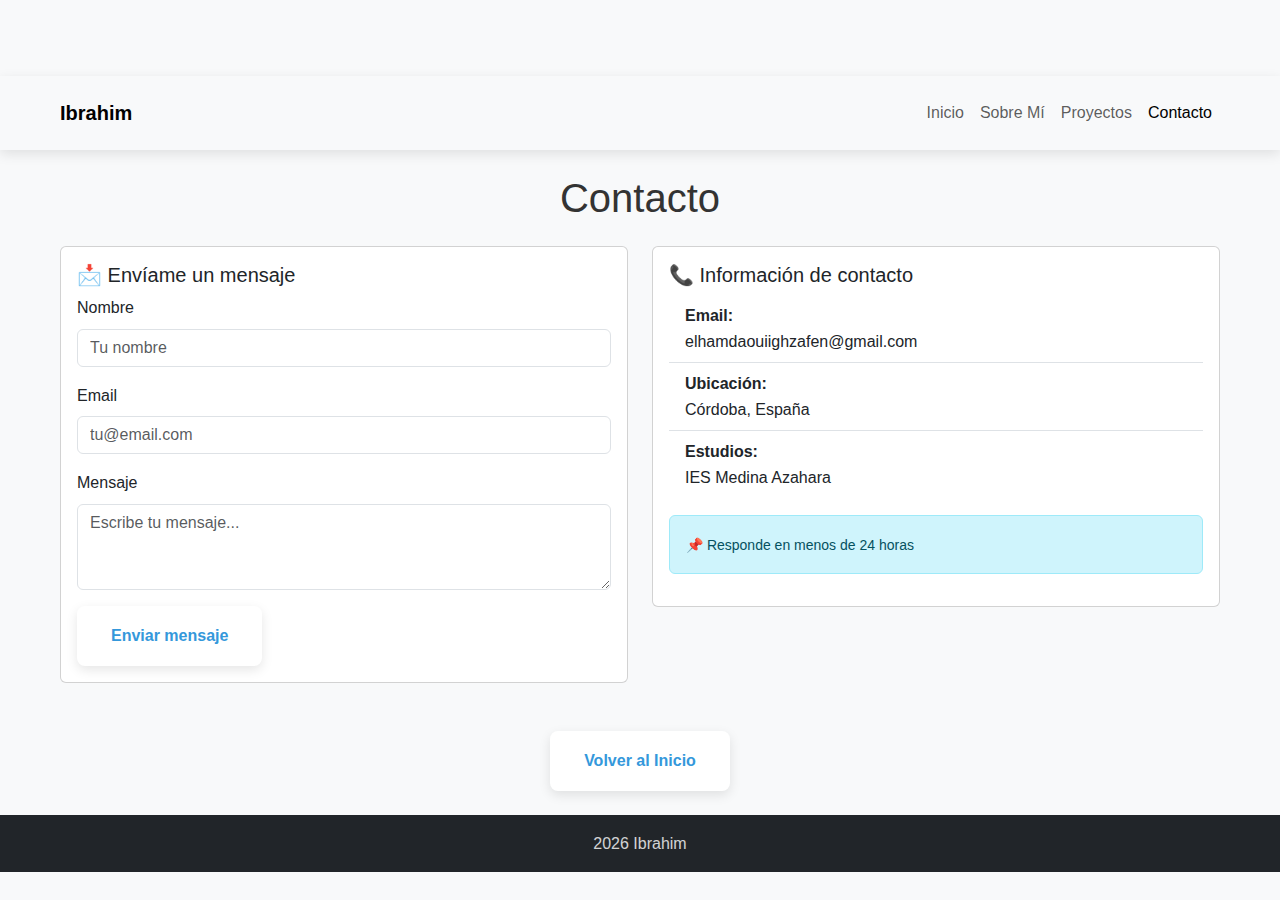
<file: pages/contacto.html>
<!DOCTYPE html>
<html lang="es">
<head>
    <meta charset="UTF-8">
    <meta name="viewport" content="width=device-width, initial-scale=1.0">
    <title>Contacto - Ibrahim</title>
    <link href="https://cdn.jsdelivr.net/npm/bootstrap@5.3.0/dist/css/bootstrap.min.css" rel="stylesheet">
    <link rel="stylesheet" href="../styles/styles.css">
</head>
<body>

    <nav class="navbar navbar-expand-lg bg-light">
        <div class="container">
            <a class="navbar-brand" href="index.html">Ibrahim</a>
            <div class="navbar-nav">
                <a class="nav-link" href="../index.html">Inicio</a>
                <a class="nav-link" href="./sobre-mi.html">Sobre Mí</a>
                <a class="nav-link" href="./proyectos.html">Proyectos</a>
                <a class="nav-link active" href="./contacto.html">Contacto</a>
            </div>
        </div>
    </nav>


    <div class="container mt-4">
        <h1 class="text-center mb-4">Contacto</h1>
        
        <div class="row">
            <div class="col-md-6 mb-4">
                <div class="card">
                    <div class="card-body">
                        <h5 class="card-title">📩 Envíame un mensaje</h5>
                        <form>
                            <div class="mb-3">
                                <label class="form-label">Nombre</label>
                                <input type="text" class="form-control" placeholder="Tu nombre">
                            </div>
                            <div class="mb-3">
                                <label class="form-label">Email</label>
                                <input type="email" class="form-control" placeholder="tu@email.com">
                            </div>
                            <div class="mb-3">
                                <label class="form-label">Mensaje</label>
                                <textarea class="form-control" rows="3" placeholder="Escribe tu mensaje..."></textarea>
                            </div>
                            <button type="submit" class="btn btn-primary">Enviar mensaje</button>
                        </form>
                    </div>
                </div>
            </div>
            

            <div class="col-md-6 mb-4">
                <div class="card">
                    <div class="card-body">
                        <h5 class="card-title">📞 Información de contacto</h5>
                        <ul class="list-group list-group-flush">
                            <li class="list-group-item">
                                <strong>Email:</strong><br>
                                elhamdaouiighzafen@gmail.com
                            </li>
                            <li class="list-group-item">
                                <strong>Ubicación:</strong><br>
                                Córdoba, España
                            </li>
                            <li class="list-group-item">
                                <strong>Estudios:</strong><br>
                                IES Medina Azahara
                            </li>
                        </ul>
                        
                        <div class="alert alert-info mt-3">
                            <small>📌 Responde en menos de 24 horas</small>
                        </div>
                    </div>
                </div>
            </div>
        </div>
        
        <div class="text-center mt-4">
            <a href="../index.html" class="btn btn-outline-primary">Volver al Inicio</a>
        </div>
    </div>

    <footer class="bg-dark text-white text-center py-3 mt-4">
        <p class="mb-0">2026 Ibrahim</p>
    </footer>

    <script src="https://cdn.jsdelivr.net/npm/bootstrap@5.3.0/dist/js/bootstrap.bundle.min.js"></script>
</body>

</html>
</file>
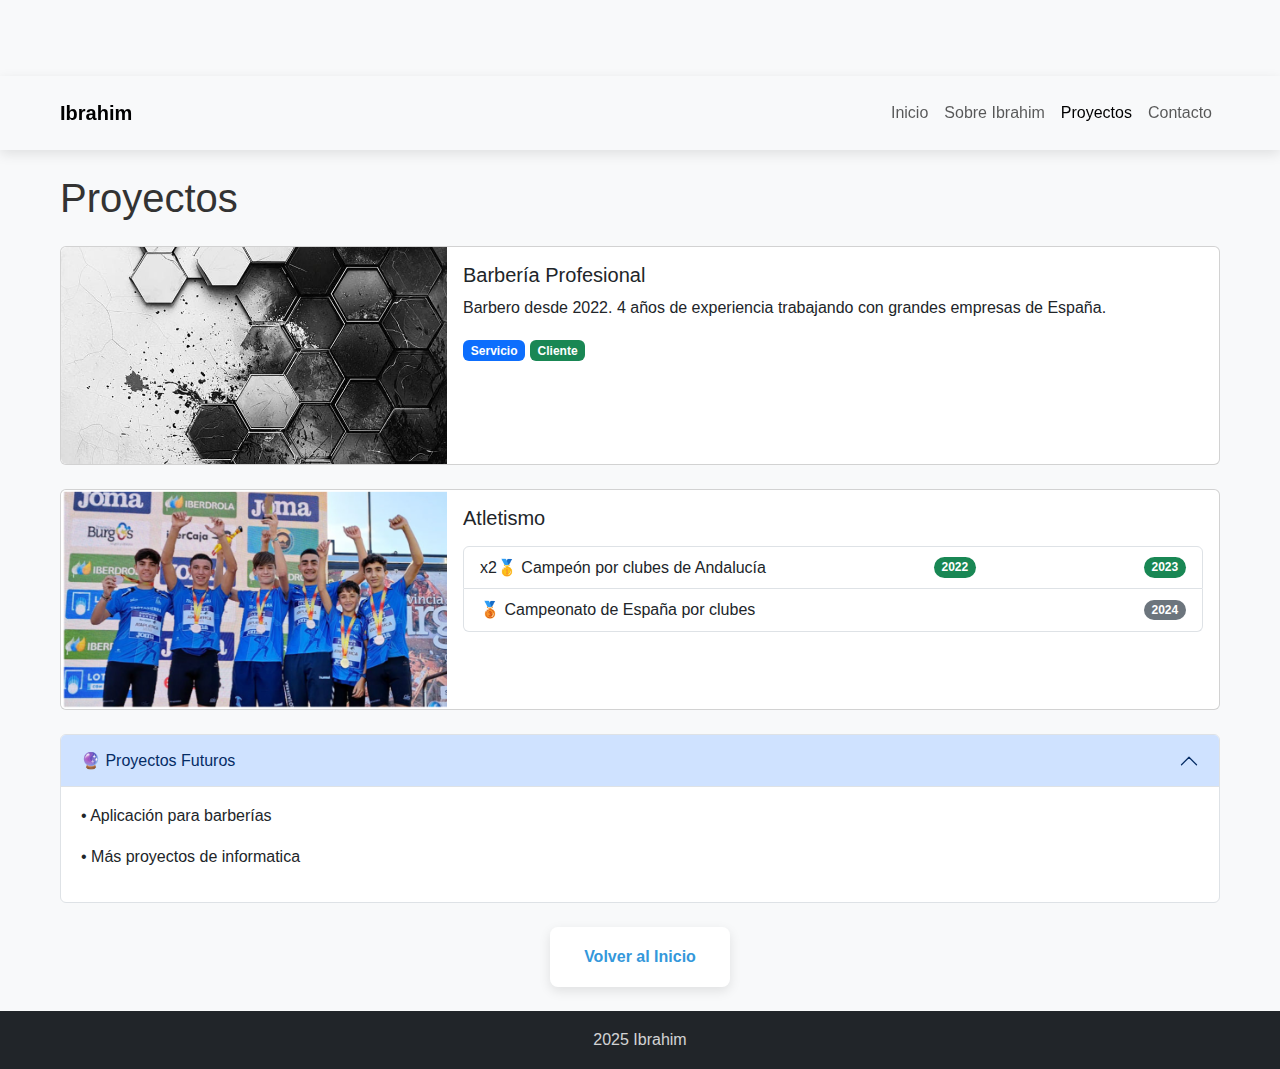
<file: pages/proyectos.html>
<!DOCTYPE html>
<html lang="es">
<head>
    <meta charset="UTF-8">
    <meta name="viewport" content="width=device-width, initial-scale=1.0">
    <title>Proyectos - Ibrahim</title>
    <link href="https://cdn.jsdelivr.net/npm/bootstrap@5.3.0/dist/css/bootstrap.min.css" rel="stylesheet">
    <link rel="stylesheet" href="../styles/styles.css">
</head>
<body>
    <!-- Navbar Bootstrap -->
    <nav class="navbar navbar-expand-lg bg-light">
        <div class="container">
            <a class="navbar-brand" href="index.html">Ibrahim</a>
            <div class="navbar-nav">
                <a class="nav-link" href="../index.html">Inicio</a>
                <a class="nav-link" href="./sobre-mi.html">Sobre Ibrahim</a>
                <a class="nav-link active" href="./proyectos.html">Proyectos</a>
                <a class="nav-link" href="./contacto.html">Contacto</a>
            </div>
        </div>
    </nav>

    <div class="container mt-4">
        <h1 class="mb-4">Proyectos</h1>
        <div class="card mb-4">
            <div class="row g-0">
                <div class="col-md-4">
                    <img src="../images/barber.png" class="img-fluid rounded-start" alt="Barbería">
                </div>
                <div class="col-md-8">
                    <div class="card-body">
                        <h5 class="card-title">Barbería Profesional</h5>
                        <p class="card-text">Barbero desde 2022. 4 años de experiencia trabajando con grandes empresas de España.</p>
                        <span class="badge bg-primary">Servicio</span>
                        <span class="badge bg-success">Cliente</span>
                    </div>
                </div>
            </div>
        </div>

        <div class="card mb-4">
            <div class="row g-0">
                <div class="col-md-4">
                    <img src="../images/cap1.png" class="img-fluid rounded-start" alt="Barbería">
                </div>
                <div class="col-md-8">
                    <div class="card-body">
                        <h5 class="card-title">Atletismo</h5>
                        <p class="card-text">
                             <ul class="list-group mb-4">
            <li class="list-group-item d-flex justify-content-between align-items-center">
                x2🥇 Campeón por clubes de Andalucía
                <span class="badge bg-success rounded-pill">2022</span>
                <span class="badge bg-success rounded-pill">2023</span>
            </li>
            <li class="list-group-item d-flex justify-content-between align-items-center">
                🥉 Campeonato de España por clubes
                <span class="badge bg-secondary rounded-pill">2024</span>
            </li>
        </ul>
                    </div>
                </div>
            </div>
        </div>
        <div class="accordion mb-4">
            <div class="accordion-item">
                <h2 class="accordion-header">
                    <button class="accordion-button" data-bs-toggle="collapse" data-bs-target="#collapseOne">
                        🔮 Proyectos Futuros
                    </button>
                </h2>
                <div id="collapseOne" class="accordion-collapse collapse show">
                    <div class="accordion-body">
                        <p>• Aplicación para barberías</p>
                        <p>• Más proyectos de informatica</p>
                    </div>
                </div>
            </div>
        </div>

        <div class="text-center mt-4">
            <a href="../index.html" class="btn btn-primary">Volver al Inicio</a>
        </div>
    </div>
    <footer class="bg-dark text-white text-center py-3 mt-4">
        <p class="mb-0">2025 Ibrahim</p>
    </footer>

    <script src="https://cdn.jsdelivr.net/npm/bootstrap@5.3.0/dist/js/bootstrap.bundle.min.js"></script>
</body>
</html>
</file>
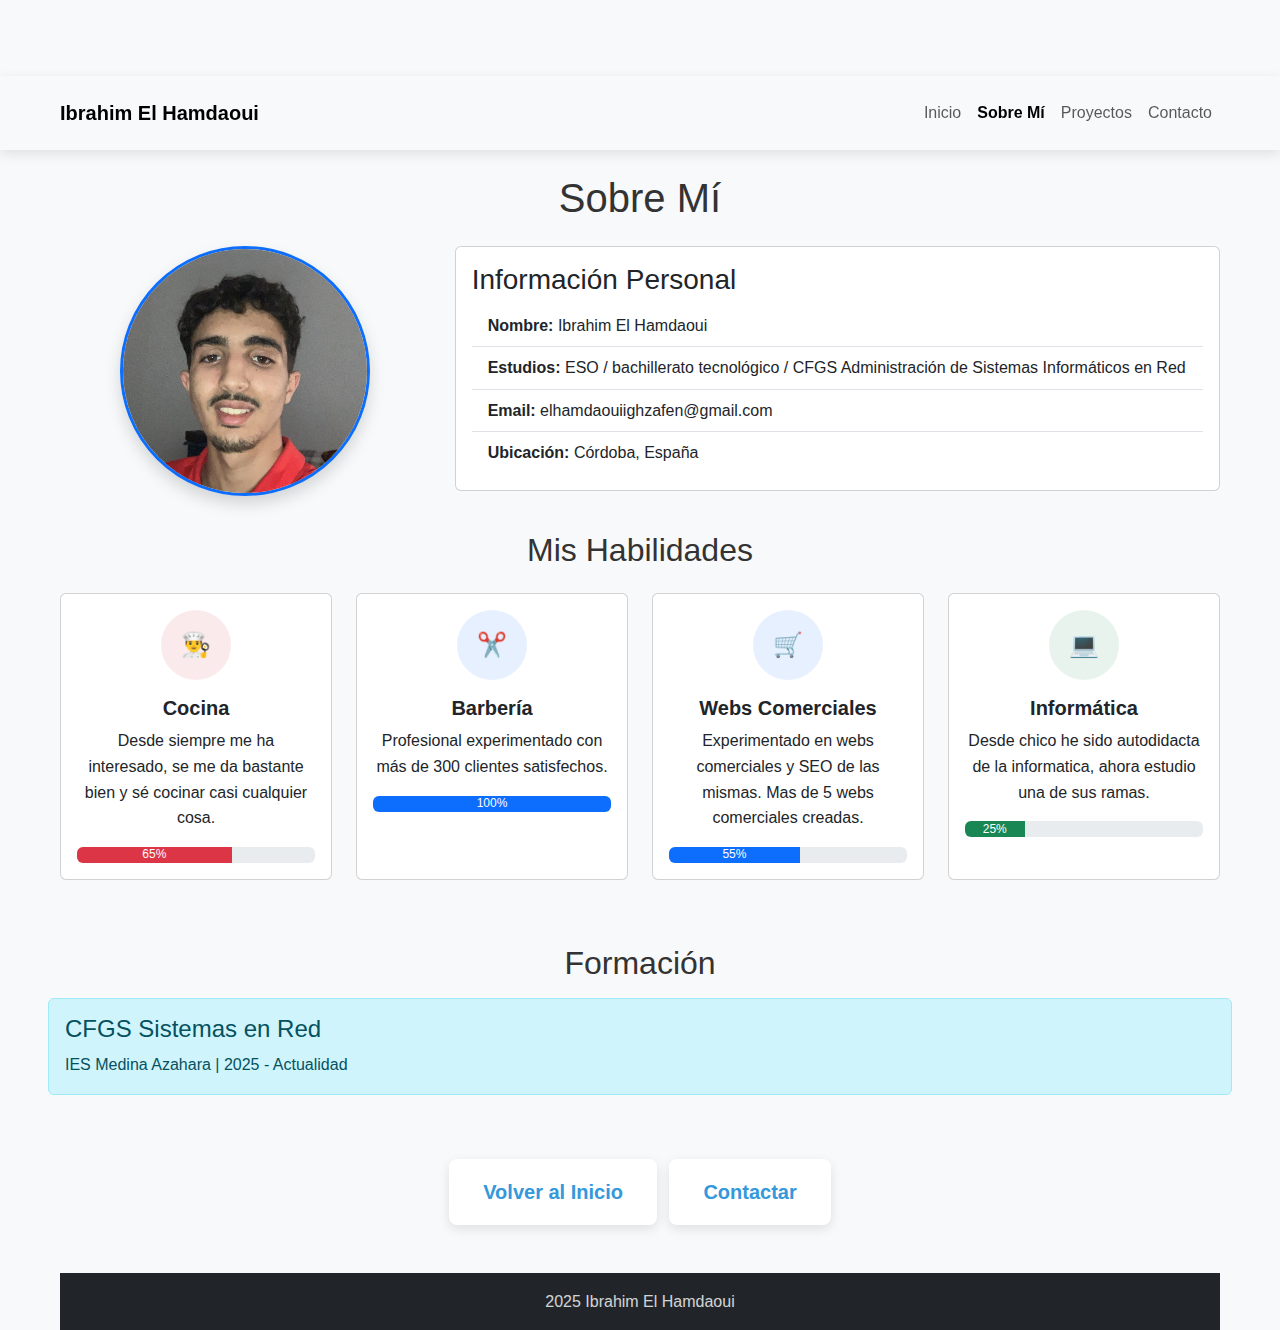
<file: pages/sobre-mi.html>
<!DOCTYPE html>
<html lang="es">
<head>
    <meta charset="UTF-8">
    <meta name="viewport" content="width=device-width, initial-scale=1.0">
    <title>Sobre Mí - Ibrahim</title>
    <!-- Bootstrap 5 -->
    <link href="https://cdn.jsdelivr.net/npm/bootstrap@5.3.0/dist/css/bootstrap.min.css" rel="stylesheet">
    <link rel="stylesheet" href="../styles/styles.css">
</head>
<body>
    <nav class="navbar navbar-expand-lg navbar-light bg-light">
        <div class="container">
            <a class="navbar-brand fw-bold" href="index.html">Ibrahim El Hamdaoui</a>
            <ul class="navbar-nav">
                <li class="nav-item"><a class="nav-link" href="../index.html">Inicio</a></li>
                <li class="nav-item"><a class="nav-link active fw-bold" href="./sobre-mi.html">Sobre Mí</a></li>
                <li class="nav-item"><a class="nav-link" href="./proyectos.html">Proyectos</a></li>
                <li class="nav-item"><a class="nav-link" href="./contacto.html">Contacto</a></li>
            </ul>
        </div>
    </nav>


    <div class="container mt-4">
        <h1 class="text-center mb-4">Sobre Mí</h1>
                <div class="row mb-4">
            <div class="col-md-4">
                <div class="text-center">
                    <img src="../images/ibra.JPEG" 
                         class="img-fluid rounded-circle border border-3 border-primary shadow" 
                         alt="Foto de perfil" 
                         style="width: 250px; height: 250px; object-fit: cover;">
                </div>
            </div>
            
           
            <div class="col-md-8">
                <div class="card mb-3">
                    <div class="card-body">
                        <h3 class="card-title">Información Personal</h3>
                        <ul class="list-group list-group-flush">
                            <li class="list-group-item"><strong>Nombre:</strong> Ibrahim El Hamdaoui</li>
                            <li class="list-group-item"><strong>Estudios:</strong> ESO / bachillerato tecnológico / CFGS Administración de Sistemas Informáticos en Red</li>
                            <li class="list-group-item"><strong>Email:</strong> elhamdaouiighzafen@gmail.com</li>
                            <li class="list-group-item"><strong>Ubicación:</strong> Córdoba, España</li>
                        </ul>
                    </div>
                </div>
            </div>
        </div>

      
        <h2 class="text-center mb-4">Mis Habilidades</h2>
        
        <div class="row">
           
            <div class="col-md-6 col-lg-3 mb-3">
                <div class="card h-100">
                    <div class="card-body text-center">
                        <div class="bg-danger bg-opacity-10 rounded-circle p-3 mb-3 mx-auto" style="width: 70px; height: 70px;">
                            <span style="font-size: 24px;">👨‍🍳</span>
                        </div>
                        <h5 class="card-title fw-bold">Cocina</h5>
                        <p class="card-text">Desde siempre me ha interesado, se me da bastante bien y sé cocinar casi cualquier cosa.</p>
                        <div class="progress">
                            <div class="progress-bar bg-danger" style="width: 65%">65%</div>
                        </div>
                    </div>
                </div>
            </div>
            
           
            <div class="col-md-6 col-lg-3 mb-3">
                <div class="card h-100">
                    <div class="card-body text-center">
                        <div class="bg-primary bg-opacity-10 rounded-circle p-3 mb-3 mx-auto" style="width: 70px; height: 70px;">
                            <span style="font-size: 24px;">✂️</span>
                        </div>
                        <h5 class="card-title fw-bold">Barbería</h5>
                        <p class="card-text">Profesional experimentado con más de 300 clientes satisfechos.</p>
                        <div class="progress">
                            <div class="progress-bar bg-primary" style="width: 100%">100%</div>
                        </div>
                    </div> 
                </div>
            </div>
            <div class="col-md-6 col-lg-3 mb-3">
                <div class="card h-100">
                    <div class="card-body text-center">
                        <div class="bg-primary bg-opacity-10 rounded-circle p-3 mb-3 mx-auto" style="width: 70px; height: 70px;">
                            <span style="font-size: 24px;">🛒</span>
                        </div>
                        <h5 class="card-title fw-bold">Webs Comerciales</h5>
                        <p class="card-text">Experimentado en webs comerciales y SEO de las mismas. Mas de 5 webs comerciales creadas.</p>
                        <div class="progress">
                            <div class="progress-bar bg-primary" style="width: 55%">55%</div>
                        </div>
                    </div>
                </div>
            </div>
            
            <div class="col-md-6 col-lg-3 mb-3">
                <div class="card h-100">
                    <div class="card-body text-center">
                        <div class="bg-success bg-opacity-10 rounded-circle p-3 mb-3 mx-auto" style="width: 70px; height: 70px;">
                            <span style="font-size: 24px;">💻</span>
                        </div>
                        <h5 class="card-title fw-bold">Informática</h5>
                        <p class="card-text">Desde chico he sido autodidacta de la informatica, ahora estudio una de sus ramas.</p>
                        <div class="progress">
                            <div class="progress-bar bg-success" style="width: 25%">25%</div>
                        </div>
                    </div>
                </div>
            </div>
            

      
        <h2 class="text-center mt-5 mb-3">Formación</h2>
        <div class="alert alert-info">
            <h4 class="alert-heading">CFGS Sistemas en Red</h4>
            <p class="mb-0">IES Medina Azahara | 2025 - Actualidad</p>
        </div>

       
        <div class="text-center mt-5">
            <a href="../index.html" class="btn btn-primary btn-lg">Volver al Inicio</a>
            <a href="../pages/contacto.html" class="btn btn-outline-primary btn-lg ms-2">Contactar</a>
        </div>
    </div>

   
    <footer class="bg-dark text-white text-center py-3 mt-5">
        <div class="container">
            <p class="mb-0">2025 Ibrahim El Hamdaoui</p>
        </div>
    </footer>


    <script src="https://cdn.jsdelivr.net/npm/bootstrap@5.3.0/dist/js/bootstrap.bundle.min.js"></script>
</body>
</html>
</file>
<file: styles/styles.css>
body {
    padding-top: 76px;
    font-family: 'Segoe UI', system-ui, sans-serif;
}

/*PÁGINA: index.html*/


.navbar-brand {
    font-weight: 600;
}

/* Imagen de perfil en la portada */
.profile-img {
    width: 150px;
    height: 150px;
    object-fit: cover;
    border: 4px solid white;
    box-shadow: 0 5px 15px rgba(0,0,0,0.1);
}

/* Tarjetas de acceso rápido */
.menu-card {
    transition: transform 0.2s;
    height: 100%;
}

.menu-card:hover {
    transform: translateY(-5px);
}

/* Círculos para íconos en las tarjetas */
.icon-circle {
    width: 60px;
    height: 60px;
    display: flex;
    align-items: center;
    justify-content: center;
}

/*Variables de w3school*/
:root {
    --primary-color: #2c3e50;      
    --secondary-color: #3498db;    
    --accent-color: #e74c3c;       
    --light-color: #ecf0f1;        
    --dark-color: #2c3e50;         
    --text-color: #333;            
    --text-light: #7f8c8d;         
    --shadow: 0 4px 12px rgba(0, 0, 0, 0.1); 
    --border-radius: 8px;            
    --transition: all 0.3s ease;    
}

/*Estilos base para todas las paginas - w3school*/
* {
    margin: 0;
    padding: 0;
    box-sizing: border-box;
}

body {
    font-family: 'Segoe UI', Tahoma, Geneva, Verdana, sans-serif;
    line-height: 1.6;
    color: var(--text-color);
    background-color: #f8f9fa;
}

/*Centrar contenido*/
.container {
    width: 100%;
    max-width: 1200px;
    margin: 0 auto;
    padding: 0 20px;
}

/*Barra de navegación en todas las paginas*/
.navbar {
    background-color: white;
    box-shadow: var(--shadow);
    position: sticky;
    top: 0;
    z-index: 1000;
    padding: 1rem 0;
}

.navbar .container {
    display: flex;
    justify-content: space-between;
    align-items: center;
}

.logo {
    font-size: 1.8rem;
    font-weight: 700;
    color: var(--primary-color);
    text-decoration: none;
    transition: var(--transition);
}

.logo:hover {
    color: var(--secondary-color);
}

.nav-links {
    display: flex;
    list-style: none;
    gap: 2rem;
}

.nav-links a {
    text-decoration: none;
    color: var(--text-color);
    font-weight: 500;
    padding: 0.5rem 1rem;
    border-radius: var(--border-radius);
    transition: var(--transition);
    position: relative;
}

.nav-links a:hover,
.nav-links a.active {
    color: var(--secondary-color);
}

.nav-links a.active::after {
    content: '';
    position: absolute;
    bottom: -5px;
    left: 50%;
    transform: translateX(-50%);
    width: 5px;
    height: 5px;
    background-color: var(--secondary-color);
    border-radius: 50%;
}

/*Portada principal*/
.hero {
    padding: 5rem 0;
    background: linear-gradient(135deg, #667eea 0%, #764ba2 100%);
    color: white;
    margin-top: 0;
}

.hero .container {
    display: flex;
    align-items: center;
    justify-content: space-between;
    gap: 3rem;
}

.hero-content {
    flex: 1;
    animation: fadeInUp 1s ease;
}

.hero h1 {
    font-size: 3.5rem;
    margin-bottom: 1rem;
    line-height: 1.2;
}

.hero p {
    font-size: 1.25rem;
    margin-bottom: 2rem;
    opacity: 0.9;
}

.profile-img {
    width: 280px;
    height: 280px;
    border-radius: 50%;
    object-fit: cover;
    border: 5px solid white;
    box-shadow: var(--shadow);
    animation: fadeIn 1s ease 0.5s both;
}

/*botones bootstrap*/
.btn {
    display: inline-block;
    padding: 1rem 2rem;
    background-color: white;
    color: var(--secondary-color);
    text-decoration: none;
    border-radius: var(--border-radius);
    font-weight: 600;
    transition: var(--transition);
    border: 2px solid white;
    box-shadow: var(--shadow);
}

.btn:hover {
    background-color: transparent;
    color: white;
    transform: translateY(-3px);
}

.btn-small {
    display: inline-block;
    padding: 0.5rem 1.5rem;
    background-color: var(--secondary-color);
    color: white;
    text-decoration: none;
    border-radius: var(--border-radius);
    font-weight: 500;
    transition: var(--transition);
    border: 2px solid var(--secondary-color);
}

.btn-small:hover {
    background-color: transparent;
    color: var(--secondary-color);
    transform: translateY(-2px);
}

/*index.html*/
.features {
    padding: 5rem 0;
    background-color: white;
}

.features h2 {
    text-align: center;
    font-size: 2.5rem;
    margin-bottom: 3rem;
    color: var(--primary-color);
}

.features-grid {
    display: grid;
    grid-template-columns: repeat(auto-fit, minmax(300px, 1fr));
    gap: 2rem;
}

.feature {
    background: white;
    padding: 2.5rem;
    border-radius: var(--border-radius);
    box-shadow: var(--shadow);
    text-align: center;
    transition: var(--transition);
    border-top: 4px solid var(--secondary-color);
}

.feature:hover {
    transform: translateY(-10px);
    box-shadow: 0 12px 20px rgba(0, 0, 0, 0.15);
}

.feature h3 {
    color: var(--primary-color);
    margin-bottom: 1rem;
    font-size: 1.5rem;
}

.feature p {
    color: var(--text-light);
    margin-bottom: 1.5rem;
}

/*Pie de Pagina*/
footer {
    background-color: var(--primary-color);
    color: white;
    padding: 2rem 0;
    text-align: center;
}

footer p {
    margin: 0;
    opacity: 0.8;
}

/*Animación Bootstrap*/
@keyframes fadeInUp {
    from {
        opacity: 0;
        transform: translateY(30px);
    }
    to {
        opacity: 1;
        transform: translateY(0);
    }
}

@keyframes fadeIn {
    from {
        opacity: 0;
    }
    to {
        opacity: 1;
    }
}


/* Tablets grandes y laptops pequeñas */
@media (max-width: 992px) {
    .hero .container {
        flex-direction: column;
        text-align: center;
    }
    
    .hero h1 {
        font-size: 2.8rem;
    }
    
    .profile-img {
        width: 240px;
        height: 240px;
    }
}

/* Tablets pequeñas y móviles grandes */
@media (max-width: 768px) {
    .navbar .container {
        flex-direction: column;
        gap: 1rem;
    }
    
    .nav-links {
        gap: 1rem;
    }
    
    .hero h1 {
        font-size: 2.2rem;
    }
    
    .hero p {
        font-size: 1.1rem;
    }
    
    .features-grid {
        grid-template-columns: 1fr;
    }
}
/* Móviles pequeños */
@media (max-width: 480px) {
    .nav-links {
        flex-direction: column;
        text-align: center;
        gap: 0.5rem;
    }
    
    .hero {
        padding: 3rem 0;
    }
    
    .hero h1 {
        font-size: 1.8rem;
    }
    
    .profile-img {
        width: 200px;
        height: 200px;
    }
}
</file>
